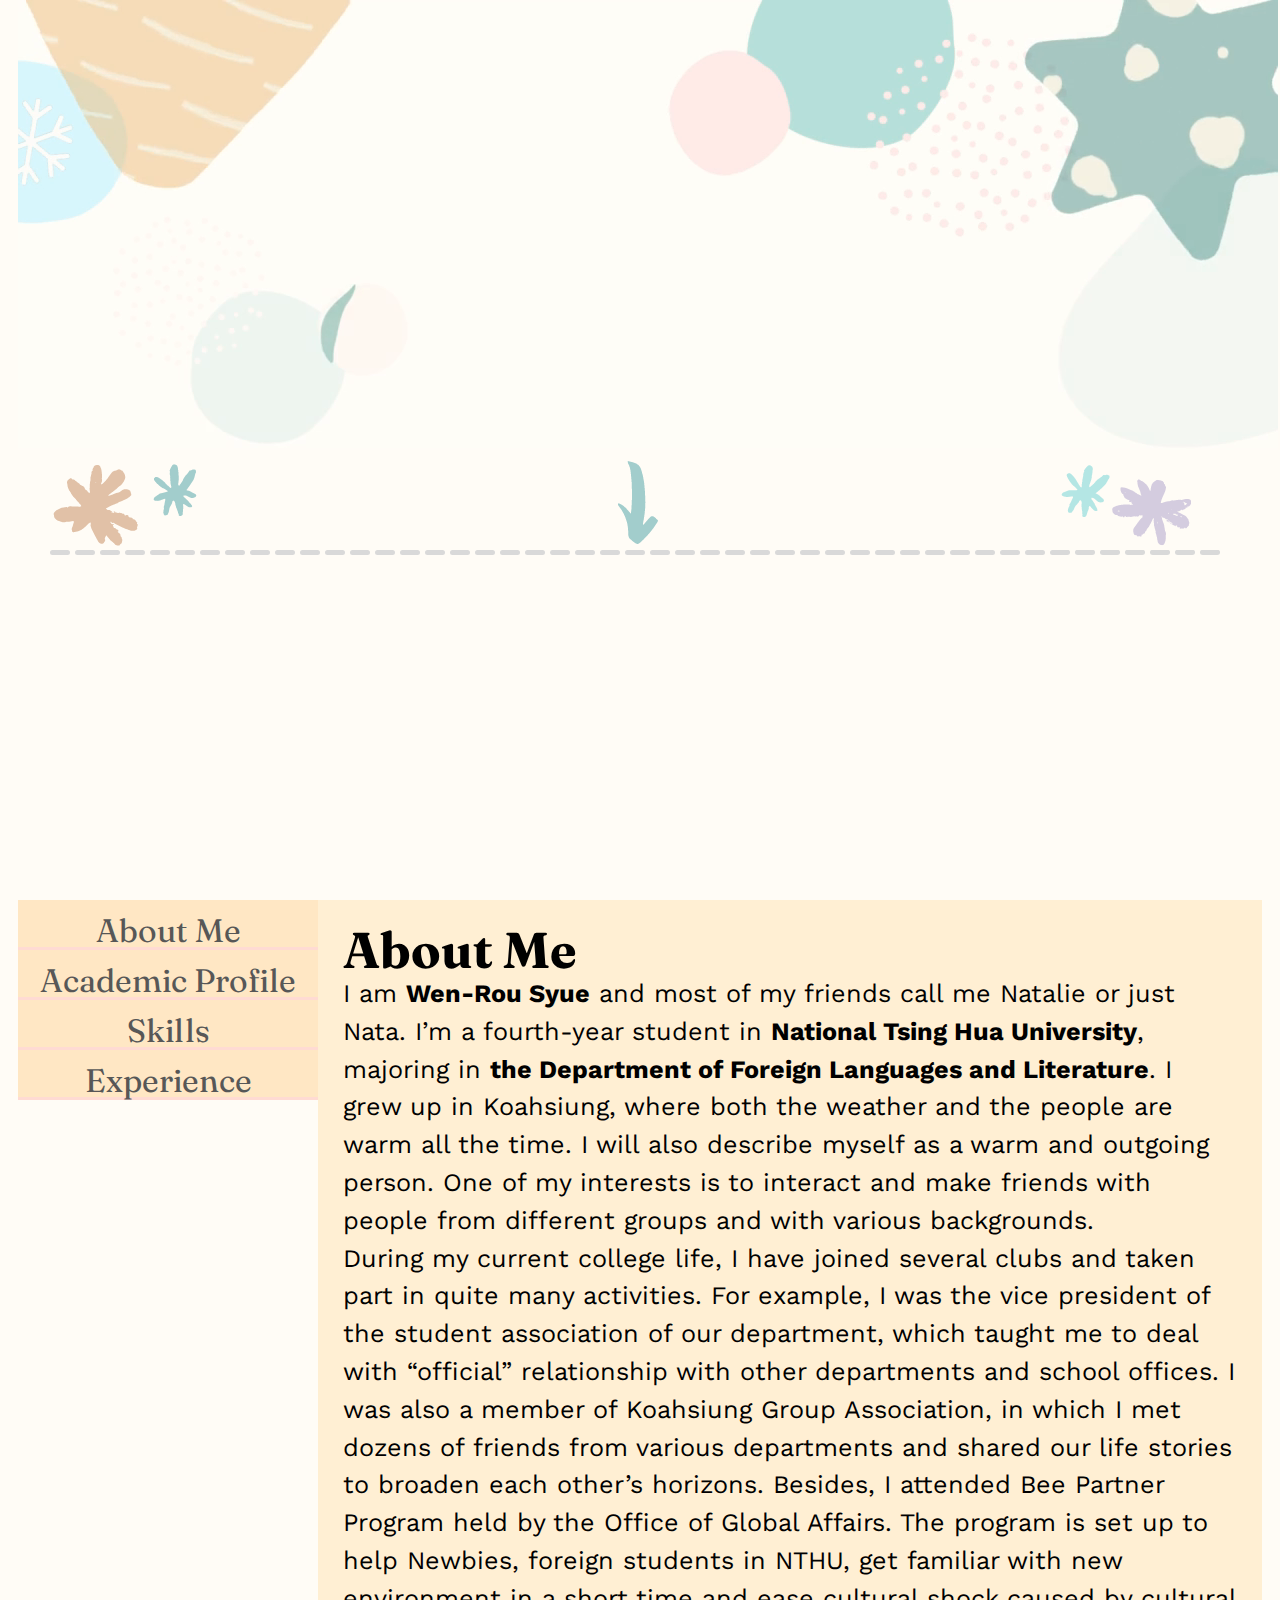
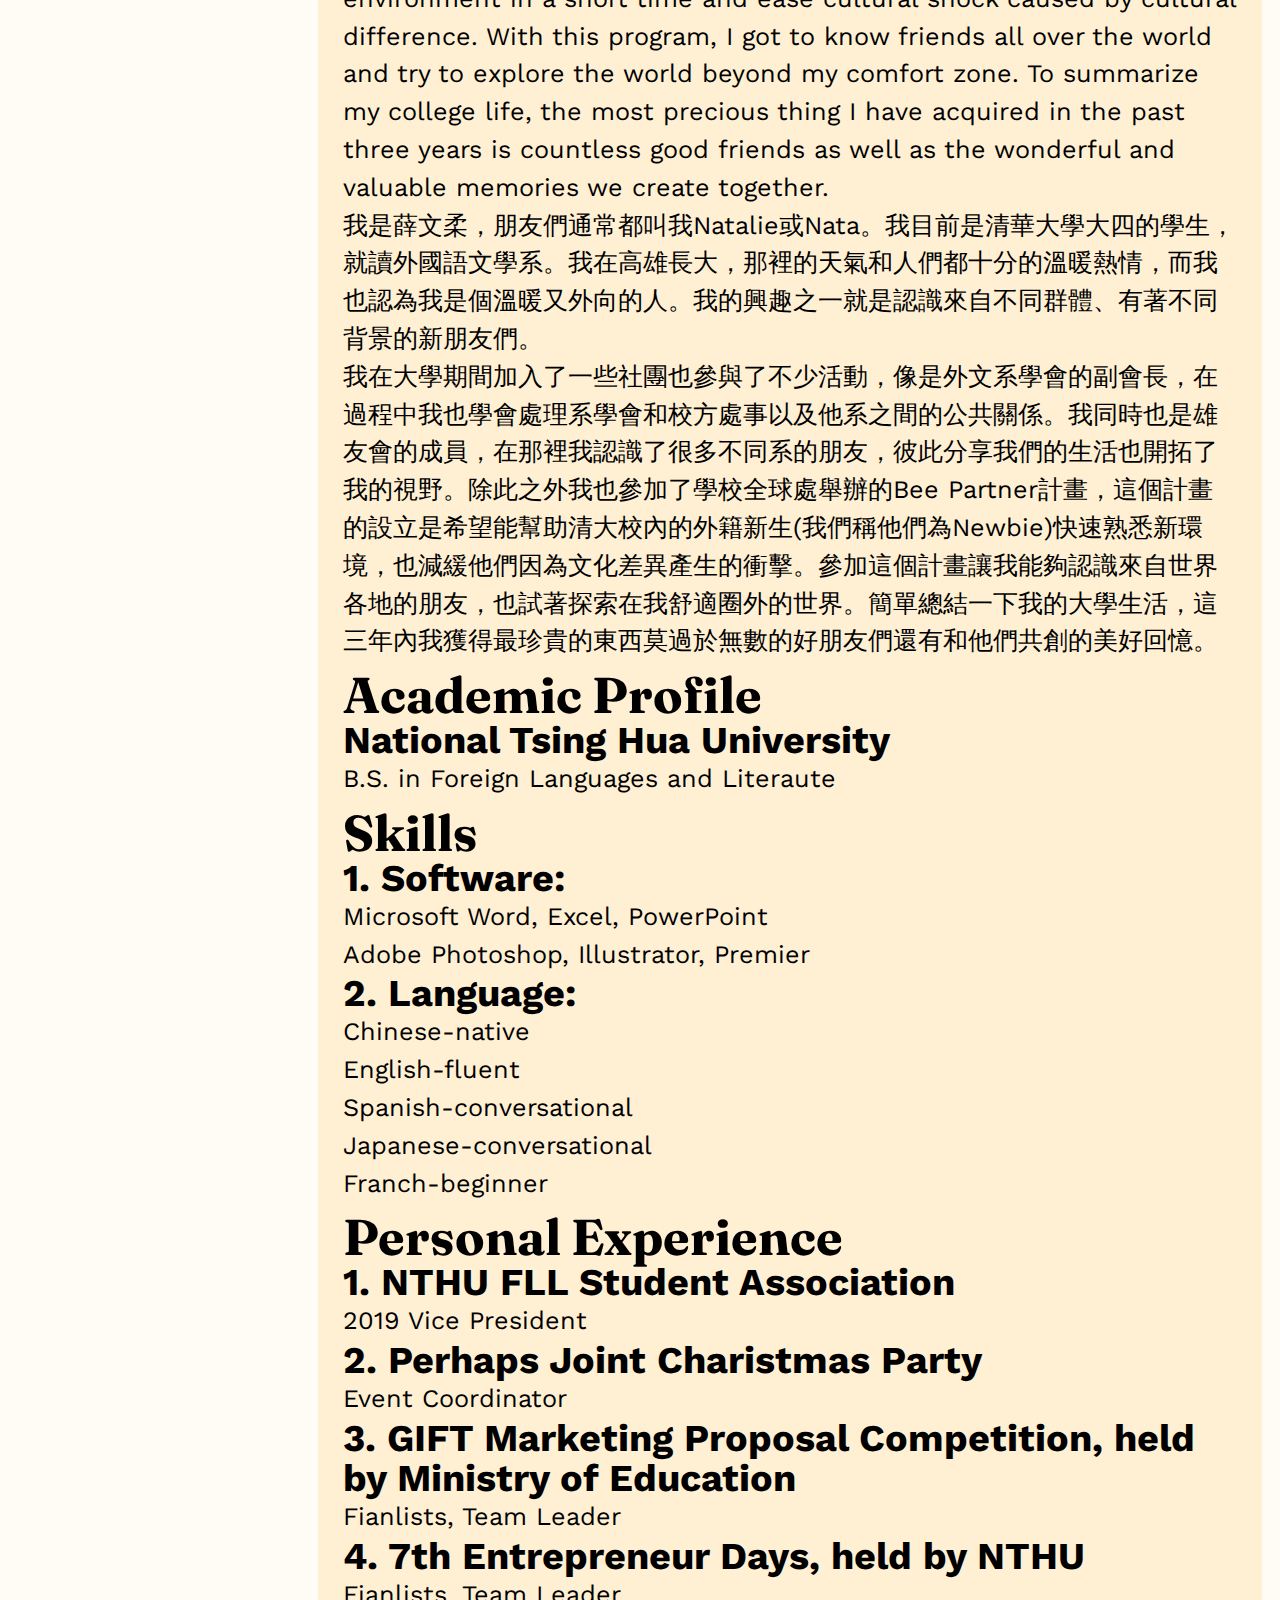
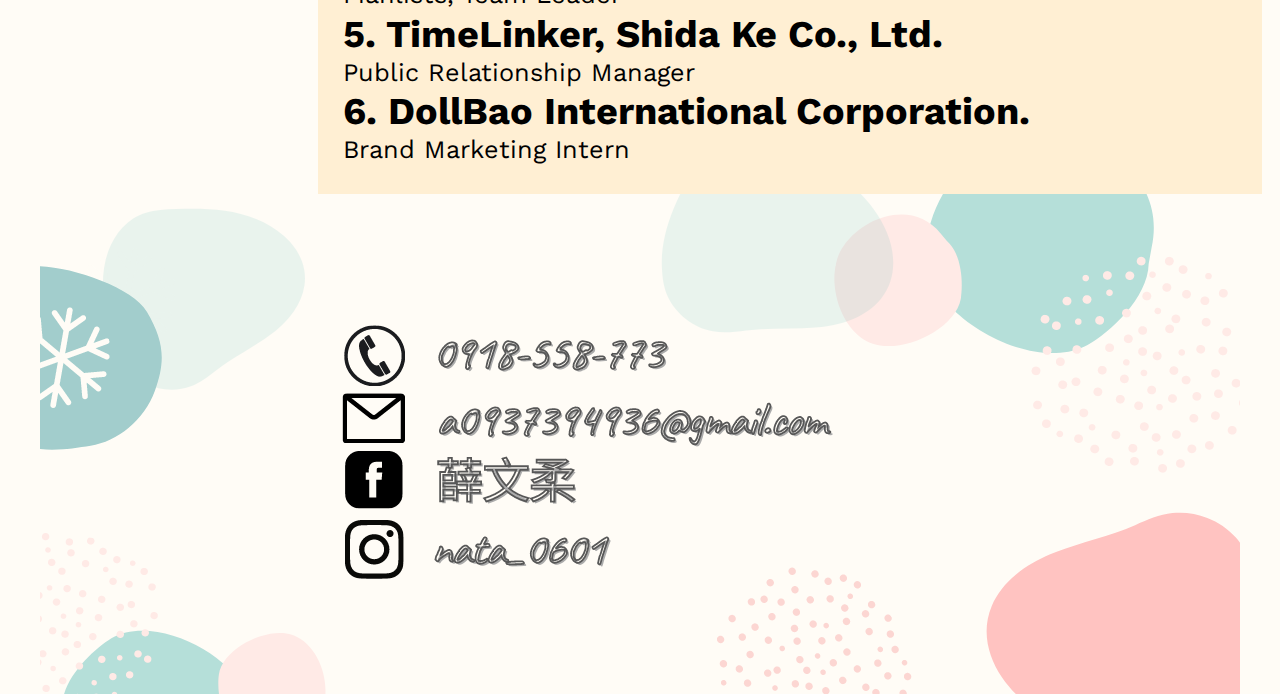
<file: index.html>
<!DOCTYPE HTML>
<html lang="en">
	<head>
		<title>Natalie Syue_personal website</title>
		<meta charset="UTF-8">
		<link rel="stylesheet" href="index.css"/>
	</head>

	<body>
	<!--Banner-->
	
		<!-- BN -->
		<div id="banner" style="right: 0; min-height: 100%; min-width: 100%; ">
			<video autoplay muted loop src="images/banner.mp4"></video>
			<a href="#aboutMe"><img id="banner2" src="images/banner2.png"></a>
			<!--之前的
			<img src="images/banner.png"/>
			-->
		</div>

		<div id="wrapper">
		<!--Sidebar-->
			<div id="sidebar">
				<nav>
					<div><a href="#aboutMe">About Me</div>
					<div><a href="#academicProfile">Academic Profile</a></div>
					<div><a href="#skills">Skills</a></div>
					<div><a href="#experience">Experience</a></div>
				</nav>
			</div>

		<!--Body-->
			<div id="body">
				<div id="aboutMe">
					<h1>About Me</h1>
					<article>
						I am <b>Wen-Rou Syue</b> and most of my friends call me Natalie or just Nata. I’m a fourth-year student in <b>National Tsing Hua University</b>, majoring in <b>the Department of Foreign Languages and Literature</b>. I grew up in Koahsiung, where both the weather and the people are warm all the time. I will also describe myself as a warm and outgoing person. One of my interests is to interact and make friends with people from different groups and with various backgrounds. <br/>
						During my current college life, I have joined several clubs and taken part in quite many activities. For example, I was the vice president of the student association of our department, which taught me to deal with “official” relationship with other departments and school offices. I was also a member of Koahsiung Group Association, in which I met dozens of friends from various departments and shared our life stories to broaden each other’s horizons. Besides, I attended Bee Partner Program held by the Office of Global Affairs. The program is set up to help Newbies, foreign students in NTHU, get familiar with new environment in a short time and ease cultural shock caused by cultural difference. With this program, I got to know friends all over the world and try to explore the world beyond my comfort zone. To summarize my college life, the most precious thing I have acquired in the past three years is countless good friends as well as the wonderful and valuable memories we create together. <br/>
					</article>
					<article>
						我是薛文柔，朋友們通常都叫我Natalie或Nata。我目前是清華大學大四的學生，就讀外國語文學系。我在高雄長大，那裡的天氣和人們都十分的溫暖熱情，而我也認為我是個溫暖又外向的人。我的興趣之一就是認識來自不同群體、有著不同背景的新朋友們。<br/>
						我在大學期間加入了一些社團也參與了不少活動，像是外文系學會的副會長，在過程中我也學會處理系學會和校方處事以及他系之間的公共關係。我同時也是雄友會的成員，在那裡我認識了很多不同系的朋友，彼此分享我們的生活也開拓了我的視野。除此之外我也參加了學校全球處舉辦的Bee Partner計畫，這個計畫的設立是希望能幫助清大校內的外籍新生(我們稱他們為Newbie)快速熟悉新環境，也減緩他們因為文化差異產生的衝擊。參加這個計畫讓我能夠認識來自世界各地的朋友，也試著探索在我舒適圈外的世界。簡單總結一下我的大學生活，這三年內我獲得最珍貴的東西莫過於無數的好朋友們還有和他們共創的美好回憶。<br/>
					</article>
				</div>

				<div id="academicProfile">
					<h1>Academic Profile</h1>
					<article>
						<h2>National Tsing Hua University</h2>
						B.S. in Foreign Languages and Literaute<br/>
					</article>

				</div>

				<div id="skills">
					<h1>Skills</h1>
					<article>
						<h2>1. Software: </h2>
						Microsoft Word, Excel, PowerPoint<br/>
						Adobe Photoshop, Illustrator, Premier<br/>
						<h2>2. Language: </h2>
						Chinese-native<br/>
						English-fluent<br/>
						Spanish-conversational<br/>
						Japanese-conversational<br/>
						Franch-beginner<br/>
					</article>
				</div>
				
				<div id="experience">
					<h1>Personal Experience</h1>
					<article>
						<h2>1. NTHU FLL Student Association </h2>
						2019 Vice President
						
						<h2>2. Perhaps Joint Charistmas Party</h2>
						Event Coordinator

						<h2>3. GIFT Marketing Proposal Competition, held by Ministry of Education</h2>
						Fianlists, Team Leader

						<h2>4. 7th Entrepreneur Days, held by NTHU</h2>
						Fianlists, Team Leader

						<h2>5. TimeLinker, Shida Ke Co., Ltd.</h2>
						Public Relationship Manager

						<h2>6. DollBao International Corporation.</h2>
						Brand Marketing Intern



					</article>
					
				</div>
			</div>
		</div>

	<!--Footer-->
	<div id="footer">
		<img src="images/footer.png"/>
	</div>


	</body>
</html>
</file>
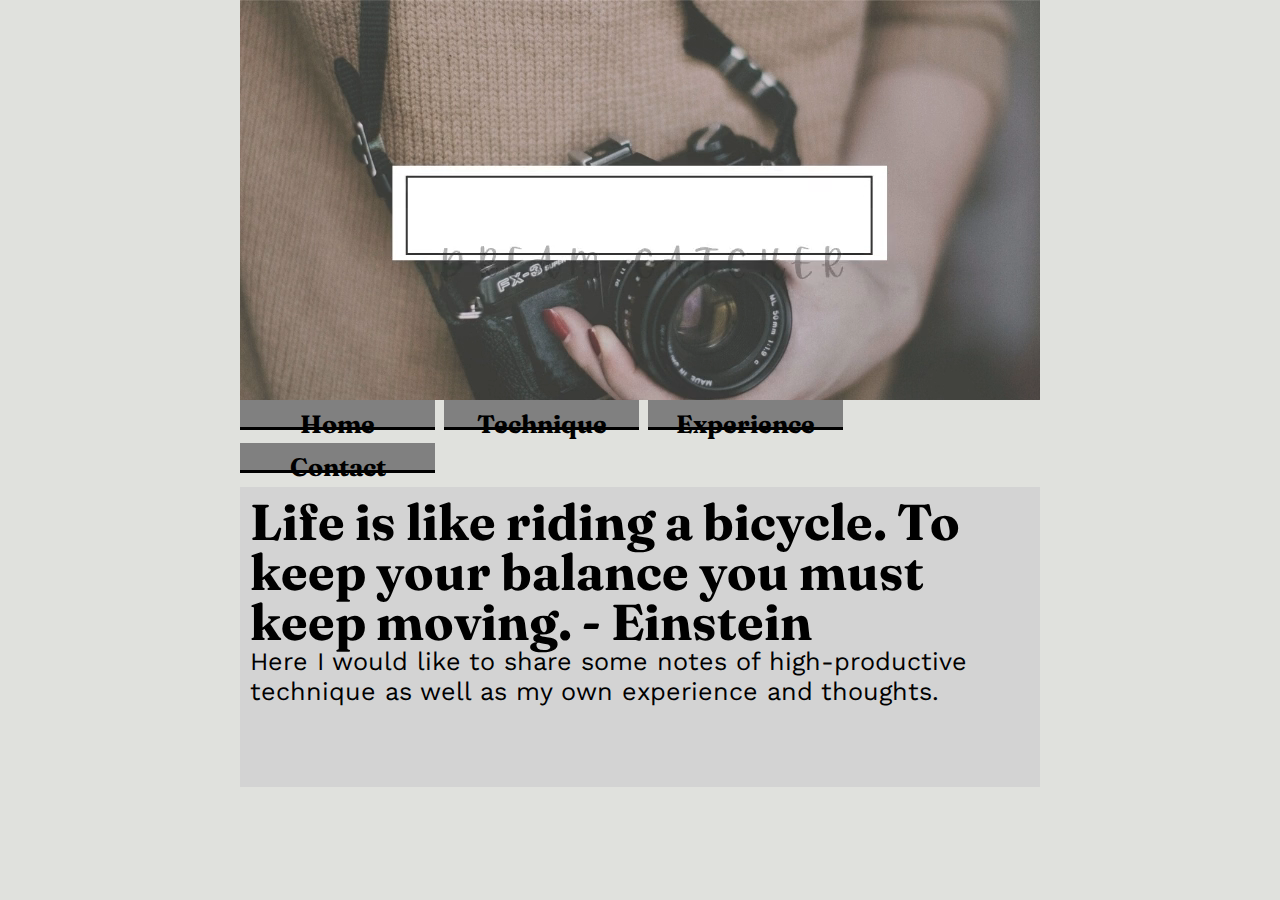
<file: thematic/index.html>
<!DOCTYPE HTML>
<html lang="en">
	<head>
		<title>Bilingual Web Design@DFLL NTHU; Wen-Rou Syue</title>
		<meta charset="UTF-8">
		<link rel="stylesheet" href="index.css"/>
	</head>
	<body>
	<!-- BN -->
		<section id="banner">
			<video autoplay muted src="images/banner.mp4 "></video>		
		</section>

	<!-- NAV -->
		<section id="nav">
			<nav>
				<div><a href="index.html">Home</a></div>
				<div><a href="technique/index.html">Technique</a></div>
				<div><a href="experience/index.html">Experience</a></div>
				<div><a href="contact/index.html">Contact</a></div>
			</nav>
		</section>

	<!-- ESSAY -->
		<section id="home">
			<article>
				<h1>Life is like riding a bicycle. To keep your balance you must keep moving. - Einstein </h1>
				Here I would like to share some notes of high-productive technique as well as my own experience and thoughts. 
			</article>
		</section>


	</body>
</html>
</file>
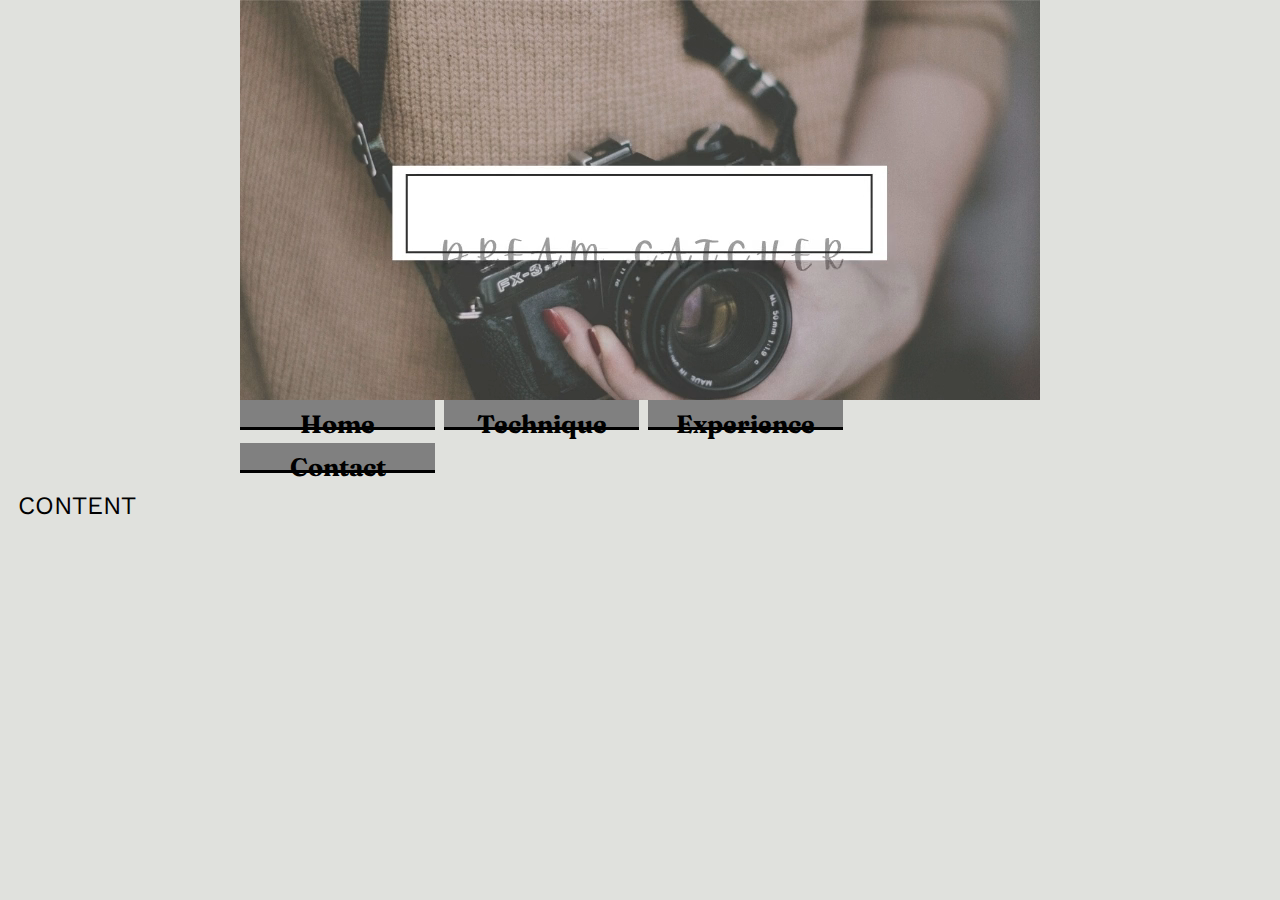
<file: thematic/contact/index.html>
<!DOCTYPE HTML>
<html lang="en">
	<head>
		<title>Bilingual Web Design@DFLL NTHU; Wen-Rou Syue</title>
		<meta charset="UTF-8">
		<link rel="stylesheet" href="../index.css"/>
	</head>
	<body>
		<section id="banner">
			<video autoplay muted src="../images/banner.mp4"></video>		
		</section>

		<section id="nav">
			<nav>
				<div><a href="../index.html">Home</a></div>
				<div><a href="../technique/index.html">Technique</a></div>
				<div><a href="../experience/index.html">Experience</a></div>
				<div><a href="index.html">Contact</a></div>
			</nav>
		</section>

		<section id="content">
			CONTENT
		</section>

	</body>
</html>
</file>
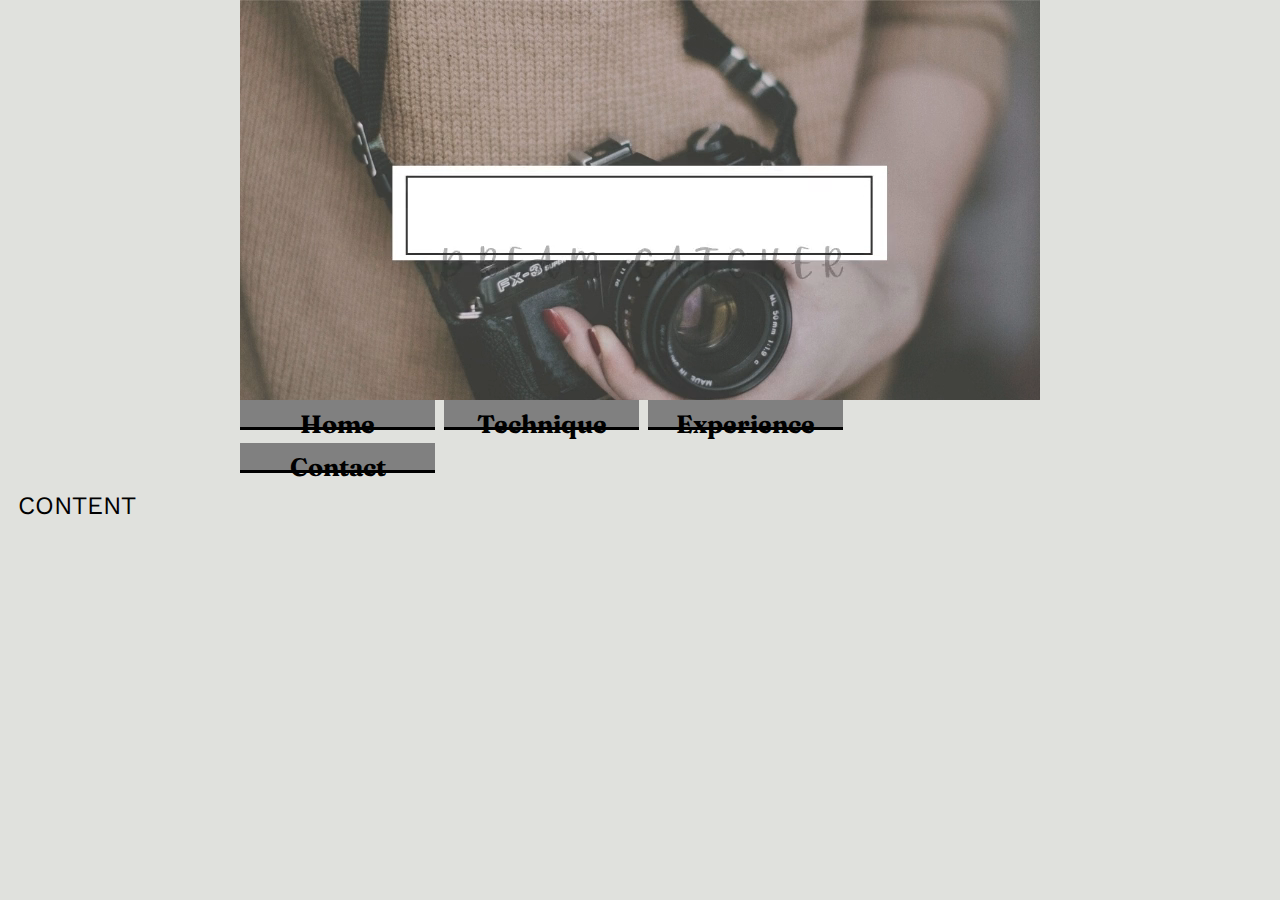
<file: thematic/experience/index.html>
<!DOCTYPE HTML>
<html lang="en">
	<head>
		<title>Bilingual Web Design@DFLL NTHU; Wen-Rou Syue</title>
		<meta charset="UTF-8">
		<link rel="stylesheet" href="../index.css"/>
	</head>
	<body>
		<section id="banner">
			<video autoplay muted src="../images/banner.mp4"></video>		
		</section>

		<section id="nav">
			<nav>
				<div><a href="../index.html">Home</a></div>
				<div><a href="../technique/index.html">Technique</a></div>
				<div><a href="index.html">Experience</a></div>
				<div><a href="../contact/index.html">Contact</a></div>
			</nav>
		</section>

		<section id="content">
			CONTENT
		</section>

	</body>
</html>
</file>
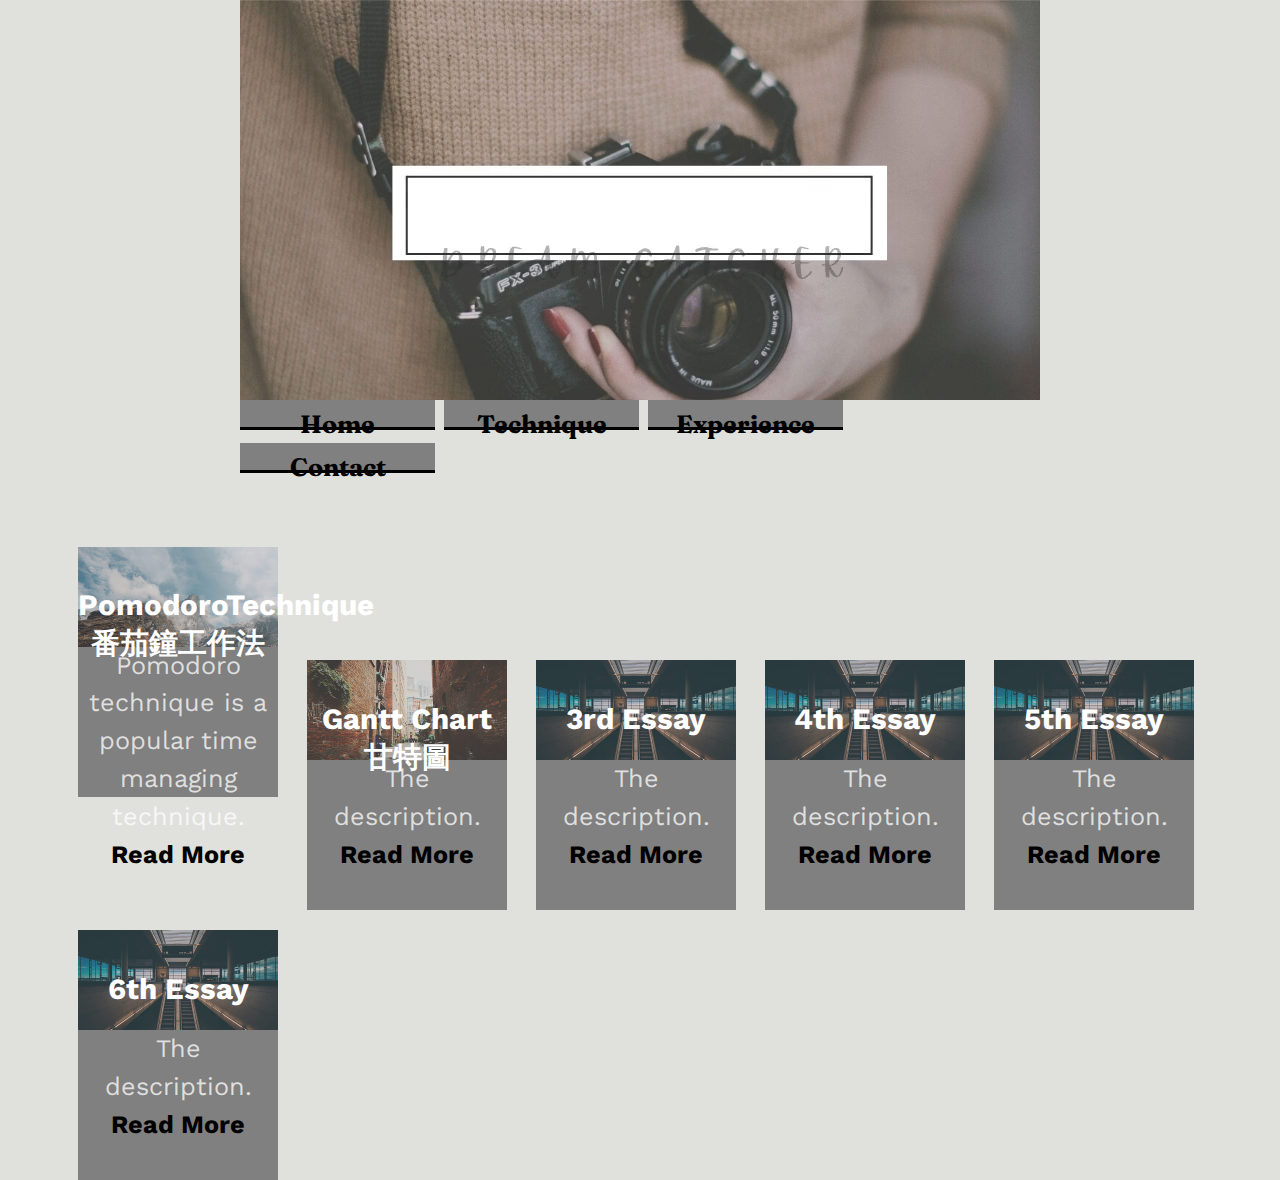
<file: thematic/technique/index.html>
<!DOCTYPE HTML>
<html lang="en">
	<head>
		<title>Bilingual Web Design@DFLL NTHU; Wen-Rou Syue</title>
		<meta charset="UTF-8">
		<link rel="stylesheet" href="../index.css"/>
	</head>
	<body>
		<section id="banner">
			<video autoplay muted src="../images/banner.mp4"></video>		
		</section>

		<section id="nav">
			<nav>
				<div><a href="../index.html">Home</a></div>
				<div><a href="index.html">Technique</a></div>
				<div><a href="../experience/index.html">Experience</a></div>
				<div><a href="../contact/index.html">Contact</a></div>
			</nav>
		</section>

	<!-- ESSAY -->
		<section id="essay">
			<article class="article">
				<header>
				<a href="essay1.html"><img src="../images/pic01.jpg"></a>
				<h3>PomodoroTechnique<br/>番茄鐘工作法</h3>
				</header>
				<p>Pomodoro technique is a popular time managing technique. </p>
				<div class="button">
					<a href="essay1.html"> Read More </a>
				</div>	
			</article>

			<article class="article">
				<header>
				<a href="technique/essay2.html"><img src="../images/pic02.jpg"></a>
				<h3>Gantt Chart <br/>甘特圖 </h3>
				</header>
				<p>The description. </p>
				<div class="button">
					<a href="essay2.html"> Read More </a>
				</div>
			</article>

			<article class="article">
				<header>
				<a href="essay3.html"><img src="../images/pic03.jpg"></a>
				<h3>3rd Essay</h3>
				</header>
				<p>The description. </p>
				<div class="button">
					<a href="/essay3.html"> Read More </a>
				</div>
			</article>

			<article class="article">
				<header>
				<a href="essay4.html"><img src="../images/pic03.jpg"></a>
				<h3>4th Essay</h3>
				</header>
				<p>The description. </p>
				<div class="button">
					<a href="essay4.html"> Read More </a>
				</div>
			</article>

			<article class="article">
				<header>
				<a href="essay5.html"><img src="../images/pic03.jpg"></a>
				<h3>5th Essay</h3>
				</header>
				<p>The description. </p>
				<div class="button">
					<a href="essay5.html"> Read More </a>
				</div>
			</article>
			
			<article class="article">
				<header>
				<a href="essay6.html"><img src="../images/pic03.jpg"></a>
				<h3>6th Essay</h3>
				</header>
				<p>The description. </p>
				<div class="button">
					<a href="essay6.html"> Read More </a>
				</div>
			</article>


		</section>

	</body>
</html>
</file>
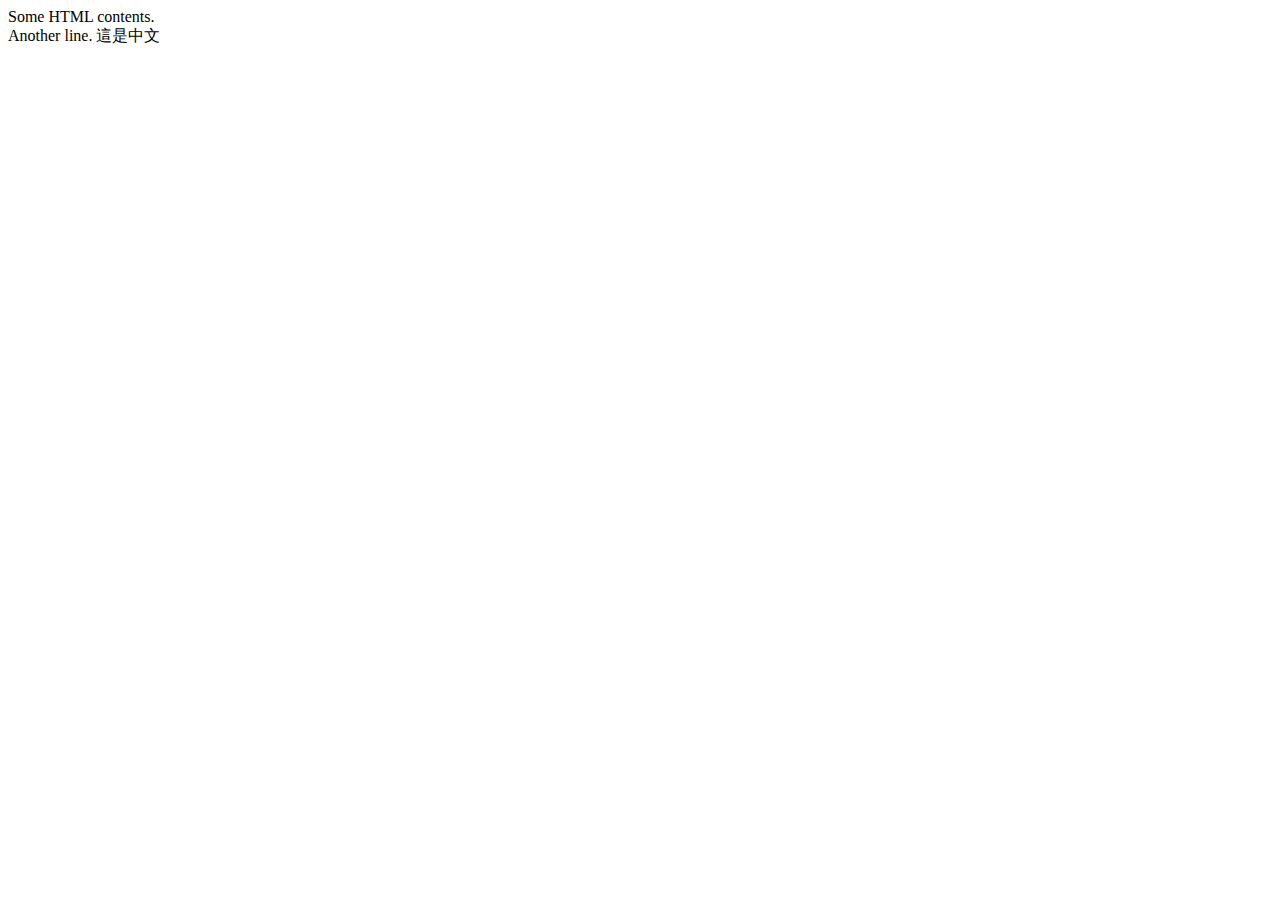
<file: examples/1-1.html>
<!DOCTYPE html>
<html lang="en-us">
<!--Taiwan Chinese = zh-Hant-TW-->
	<head>
		<!--This is the title of my website-->
		<title>My first HTML example</title>
		<meta charset="UTF-8">
	</head>
	<body>
		Some HTML contents. <br/>
		Another line. 
		<span lang="zh-Hant-TW">
		這是中文
		</span>
	</body>
</html>
</file>
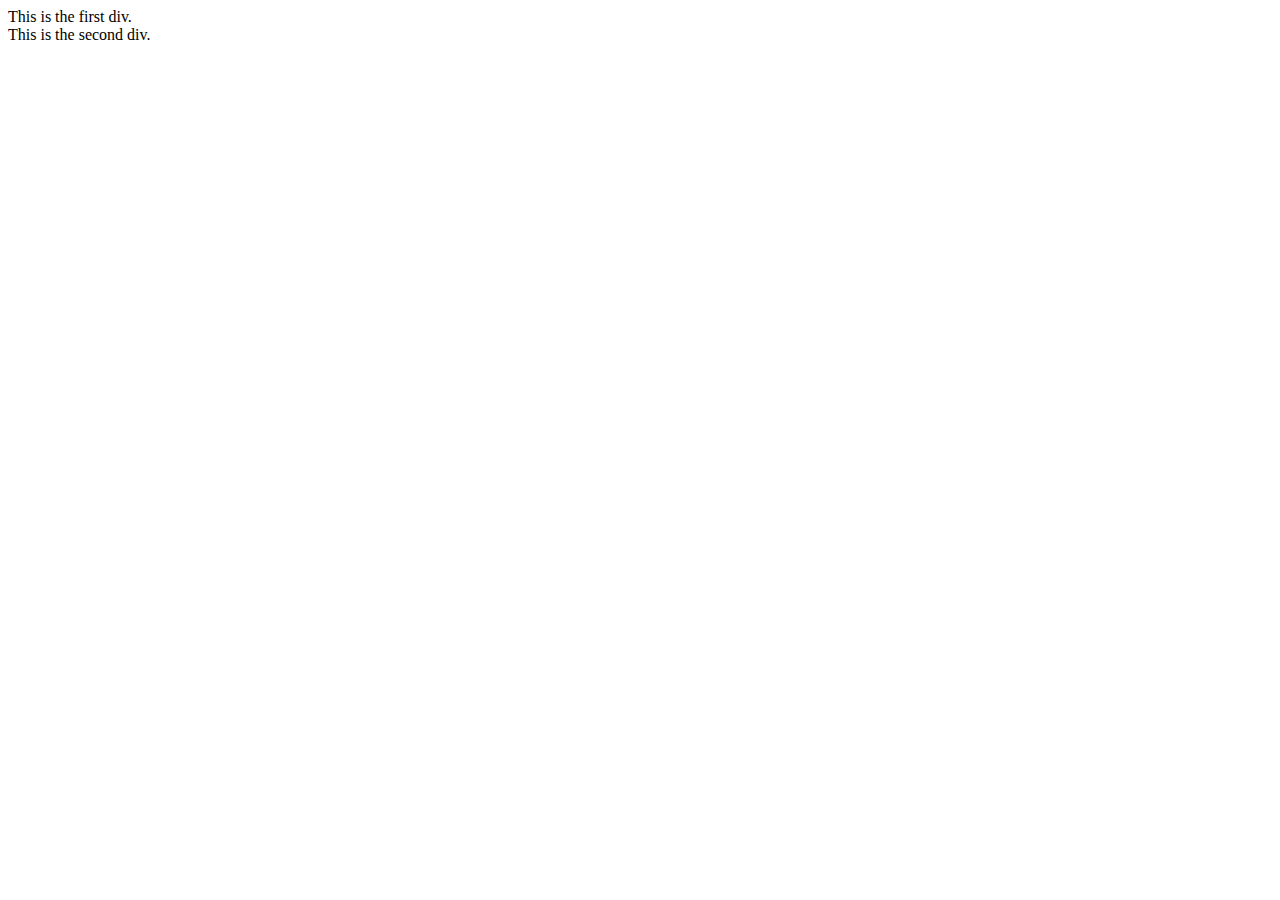
<file: examples/1-2.html>
<!DOCTYPE html>
<html lang="en-us">
	<head>
		<title>
		Example 1-2
		</title>
		<meta charset="UTF-8">
	</head>
	<body>
		<div>
			This is the first div.
		</div>
		<div>
			This is the second div. 
		</div>

	</body>
</html>
</file>
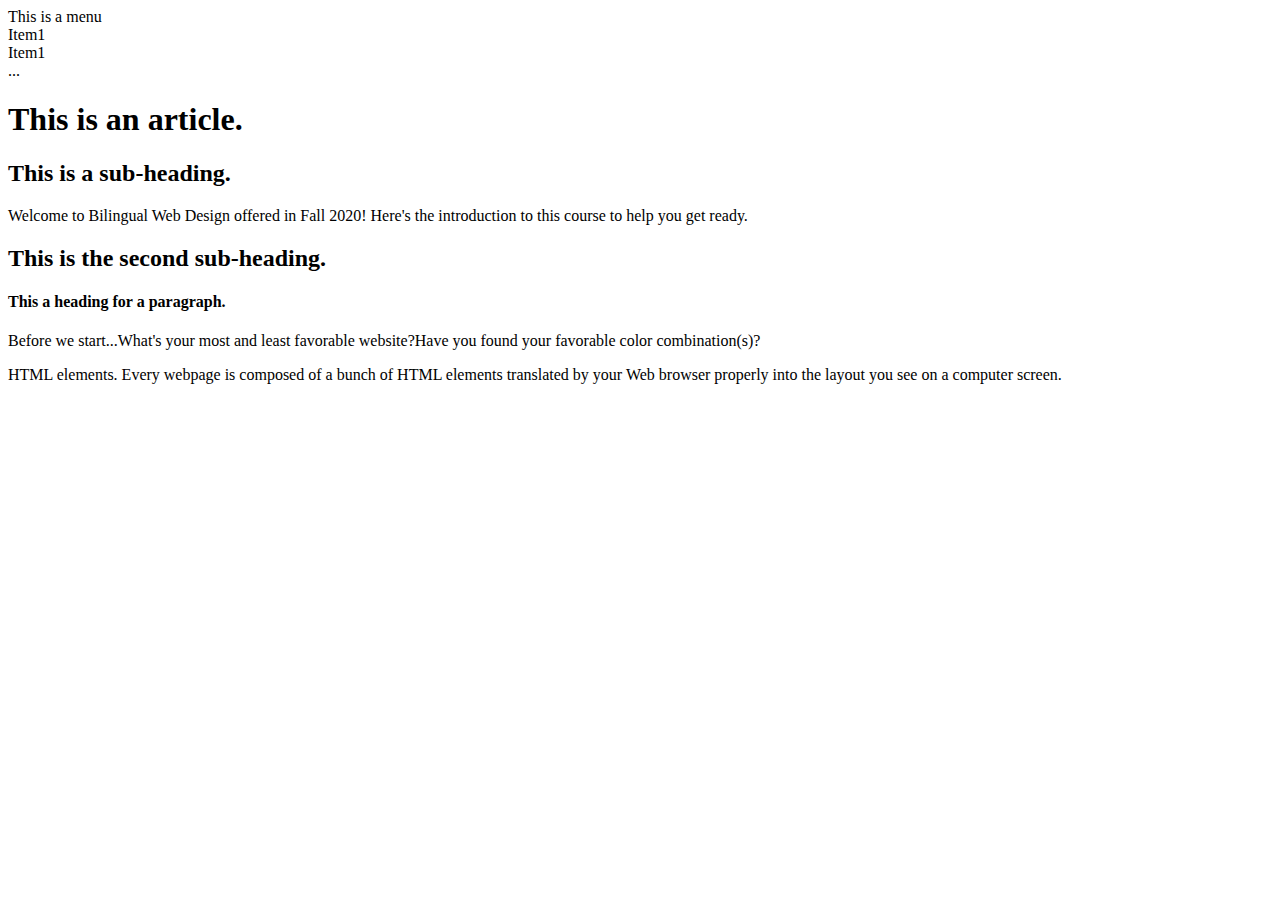
<file: examples/1-3.html>
<!DOCTYPE html>
<html lang="en-us">
	<head>
		<title>
			Example 1-3
		</title>
		<meta charset="UTF-8">
	</head>
	<body>
		<nav>
			This is a menu<br/>
			Item1<br/>
			Item1<br/>
			...
		</nav>
		<article>
			<!--from h1 to h6-->
			<h1>This is an article. </h1>
			<section>
				<h2>This is a sub-heading. </h2>
				Welcome to Bilingual Web Design offered in Fall 2020! Here's the introduction to this course to help you get ready.
			</section>

			<section>
				<h2>This is the second sub-heading. </h2>
				<P>
					<h4>This a heading for a paragraph. </h4>
					Before we start...What's your most and least favorable website?Have you found your favorable color combination(s)?
				</P>
				<P>
					HTML elements. Every webpage is composed of a bunch of HTML elements translated by your Web browser properly into the layout you see on a computer screen.
				</P>
			</section>
		</article>
		
	</body>
</html>
</file>
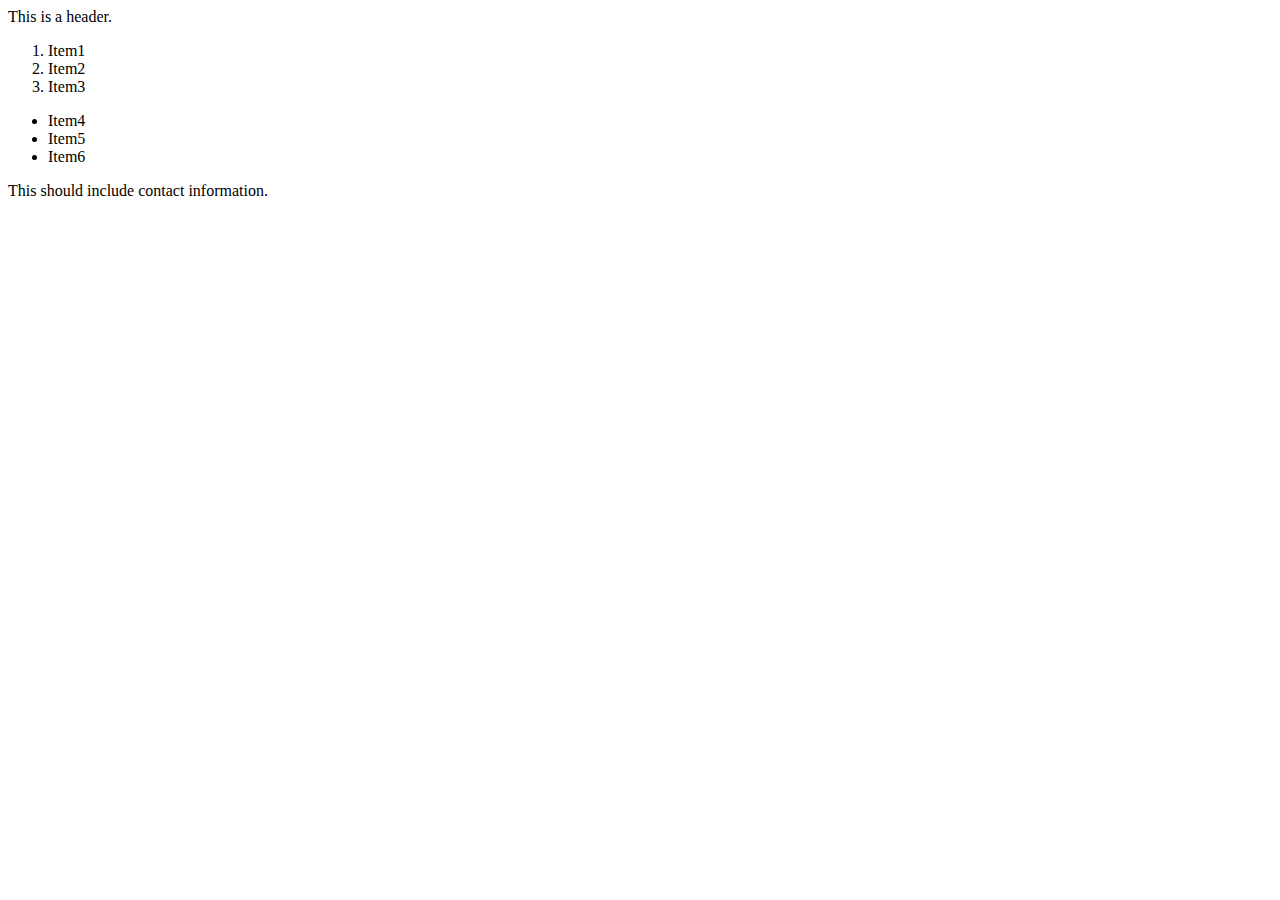
<file: examples/1-4.html>
<!DOCTYPE html>
<html lang="en-us">
	<head>
		<title>
			Example 1-4
		</title>
		<meta charset="UTF-8">
	</head>
	<body>
		<header>
			This is a header. 
		</header>
		<ol>
			<li>
				Item1 
			</li>
			<li>
				Item2
			</li>
			<li>
				Item3
			</li>
		</ol>
		<ul>
			<li>
				Item4 
			</li>
			<li>
				Item5
			</li>
			<li>
				Item6
			</li>
		</ul>
		<footer>
			This should include contact information. 
		</footer>
	</body>
</html>
</file>
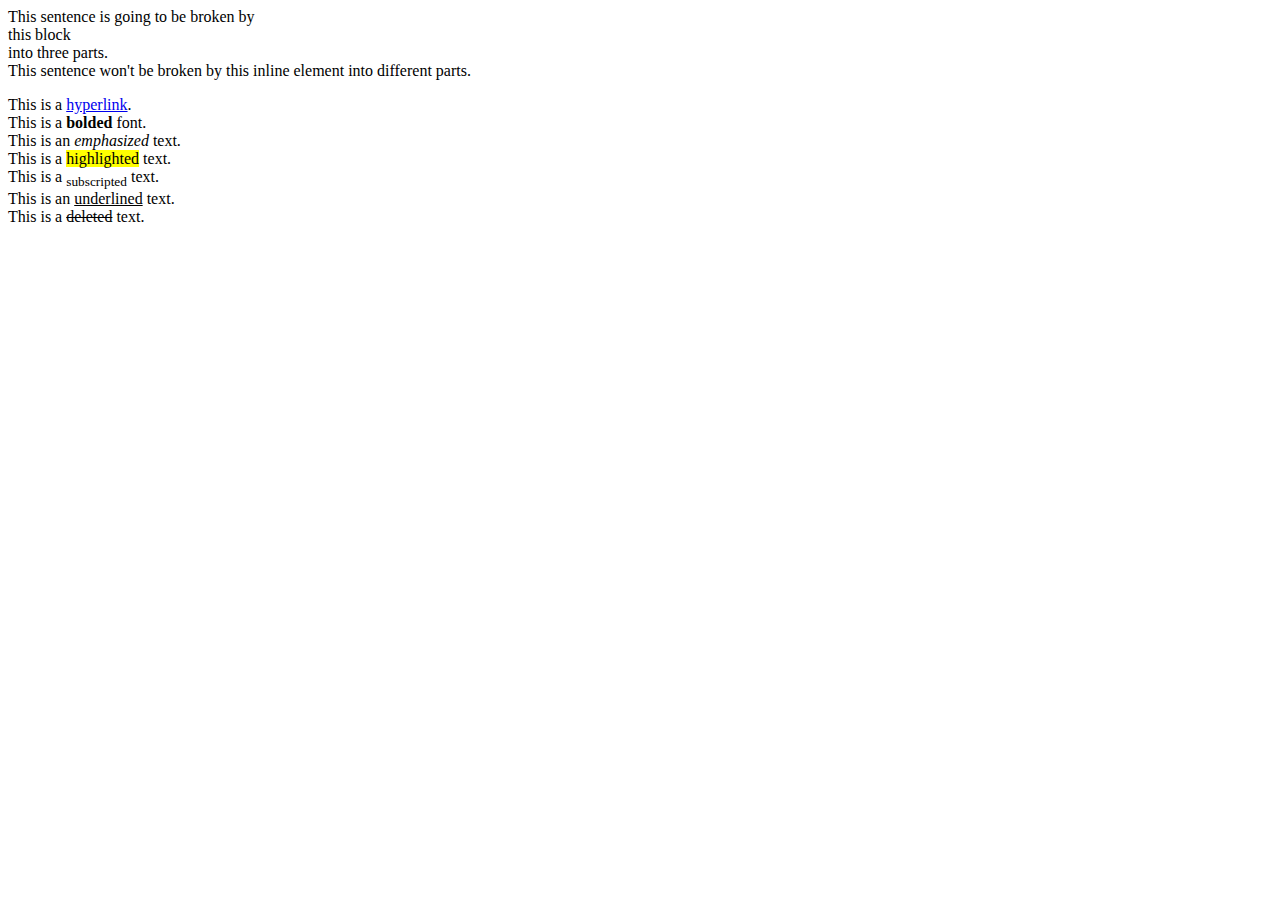
<file: examples/1-5.html>
<!DOCTYPE html>
<html lang="en-us">
	<head>
		<title>
			Example 1-5
		</title>
		<meta charset="utf-8">
	</head>
	<body>
		This sentence is going to be broken by <div>this block</div> into three parts. <br/>
		This sentence won't be broken by <span>this inline element</span> into different parts. 
		<p>
			This is a <a href="http://google.com" target="_blank">hyperlink</a>. <br/>
			This is a <b>bolded</b> font. <br/>
			This is an <em>emphasized</em> text. <br/>
			This is a <mark>highlighted</mark> text. <br/>
			This is a <sub>subscripted</sub> text.<br/>
			This is an <u>underlined</u> text.<br/>
			This is a <s>deleted</s> text. <br/>
		</p>
	</body>
	</html>
</file>
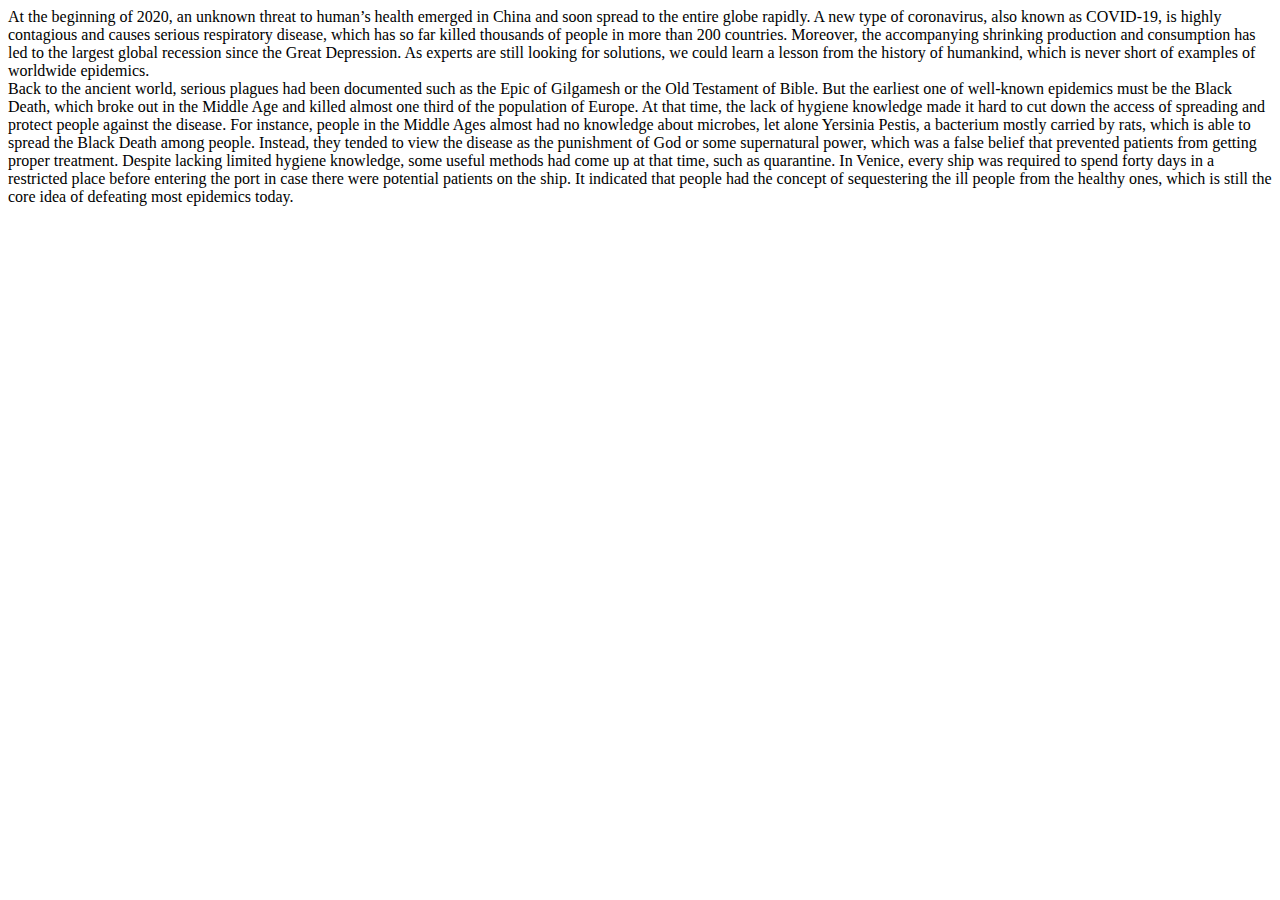
<file: quizzes/1-1.html>
<!DOCTYPE html>
<html lang="en-us">
	<head>
		<title></title>
		<meta charset="UTF-8">
	</head>
	<body>
		<article>
			<section>
				At the beginning of 2020, an unknown threat to human’s health emerged in China and soon spread to the entire globe rapidly. A new type of coronavirus, also known as COVID-19, is highly contagious and causes serious respiratory disease, which has so far killed thousands of people in more than 200 countries. Moreover, the accompanying shrinking production and consumption has led to the largest global recession since the Great Depression. As experts are still looking for solutions, we could learn a lesson from the history of humankind, which is never short of examples of worldwide epidemics. 
			</section>
			<section>
				Back to the ancient world, serious plagues had been documented such as the Epic of Gilgamesh or the Old Testament of Bible. But the earliest one of well-known epidemics must be the Black Death, which broke out in the Middle Age and killed almost one third of the population of Europe. At that time, the lack of hygiene knowledge made it hard to cut down the access of spreading and protect people against the disease. For instance, people in the Middle Ages almost had no knowledge about microbes, let alone Yersinia Pestis, a bacterium mostly carried by rats, which is able to spread the Black Death among people. Instead, they tended to view the disease as the punishment of God or some supernatural power, which was a false belief that prevented patients from getting proper treatment. Despite lacking limited hygiene knowledge, some useful methods had come up at that time, such as quarantine. In Venice, every ship was required to spend forty days in a restricted place before entering the port in case there were potential patients on the ship. It indicated that people had the concept of sequestering the ill people from the healthy ones, which is still the core idea of defeating most epidemics today. 
			</section>
		</article>
	</body>
</html>
</file>
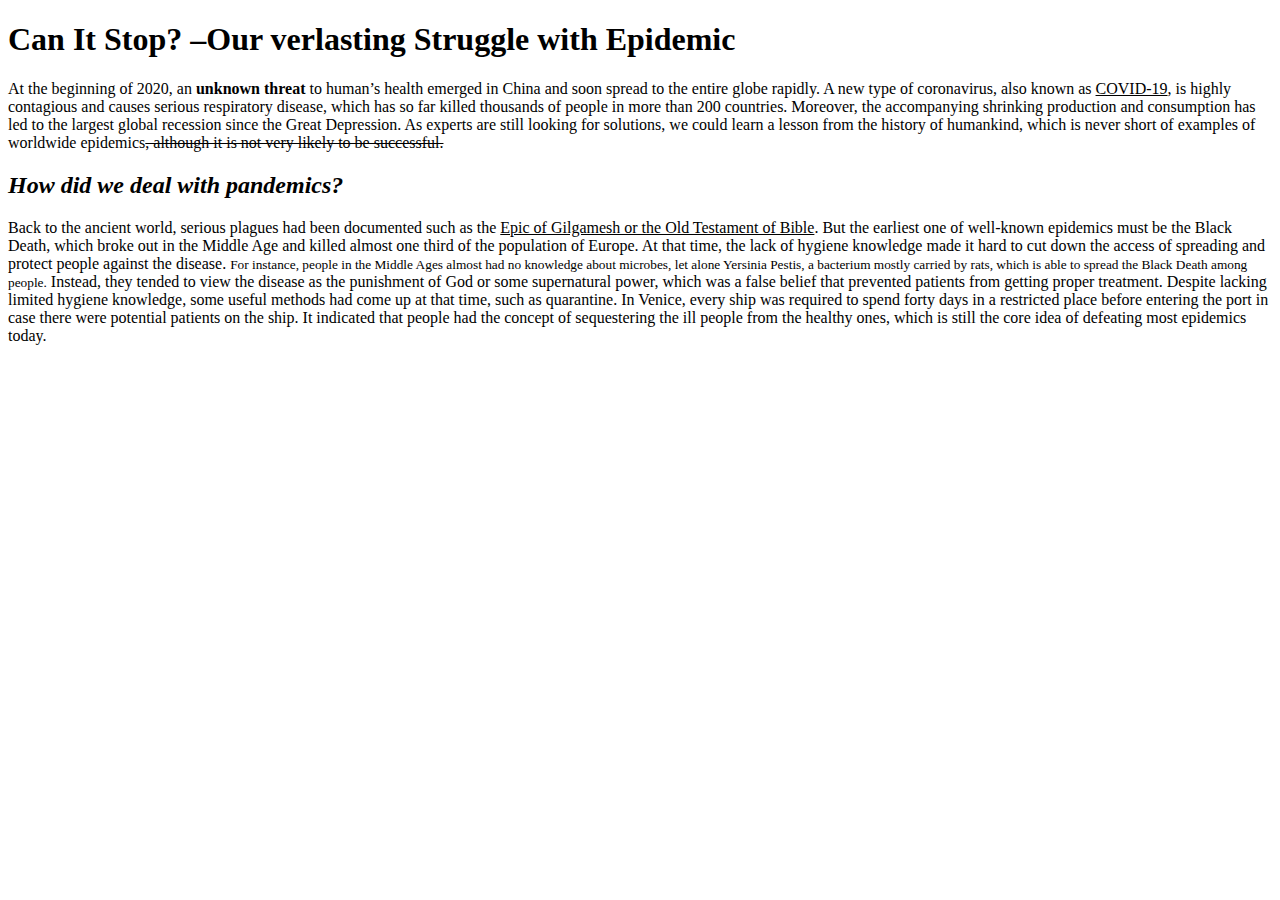
<file: quizzes/1-2.html>
<!DOCTYPE html>
<html lang="en-us">
	<head>
		<title>
			
		</title>
		<meta charset="UTF-8">
	</head>
	<body>
		<article>
			<h1>Can It Stop? –Our verlasting Struggle with Epidemic</h1>
			<section>
				At the beginning of 2020, an <b>unknown threat</b> to human’s health emerged in China and soon spread to the entire globe rapidly. A new type of coronavirus, also known as <u>COVID-19</u>, is highly contagious and causes serious respiratory disease, which has so far killed thousands of people in more than 200 countries. Moreover, the accompanying shrinking production and consumption has led to the largest global recession since the Great Depression. As experts are still looking for solutions, we could learn a lesson from the history of humankind, which is never short of examples of worldwide epidemics<s>, although it is not very likely to be successful. </s>
			</section>
			<section>
				<h2><em>How did we deal with pandemics? </em></h2>
				Back to the ancient world, serious plagues had been documented such as the <u>Epic of Gilgamesh or the Old Testament of Bible</u>. But the earliest one of well-known epidemics must be the Black Death, which broke out in the Middle Age and killed almost one third of the population of Europe. At that time, the lack of hygiene knowledge made it hard to cut down the access of spreading and protect people against the disease. 
				<small>For instance, people in the Middle Ages almost had no knowledge about microbes, let alone Yersinia Pestis, a bacterium mostly carried by rats, which is able to spread the Black Death among people.</small>
				Instead, they tended to view the disease as the punishment of God or some supernatural power, which was a false belief that prevented patients from getting proper treatment. Despite lacking limited hygiene knowledge, some useful methods had come up at that time, such as quarantine. In Venice, every ship was required to spend forty days in a restricted place before entering the port in case there were potential patients on the ship. It indicated that people had the concept of sequestering the ill people from the healthy ones, which is still the core idea of defeating most epidemics today.

			</section>
		</article>

	</body>
</html>
</file>
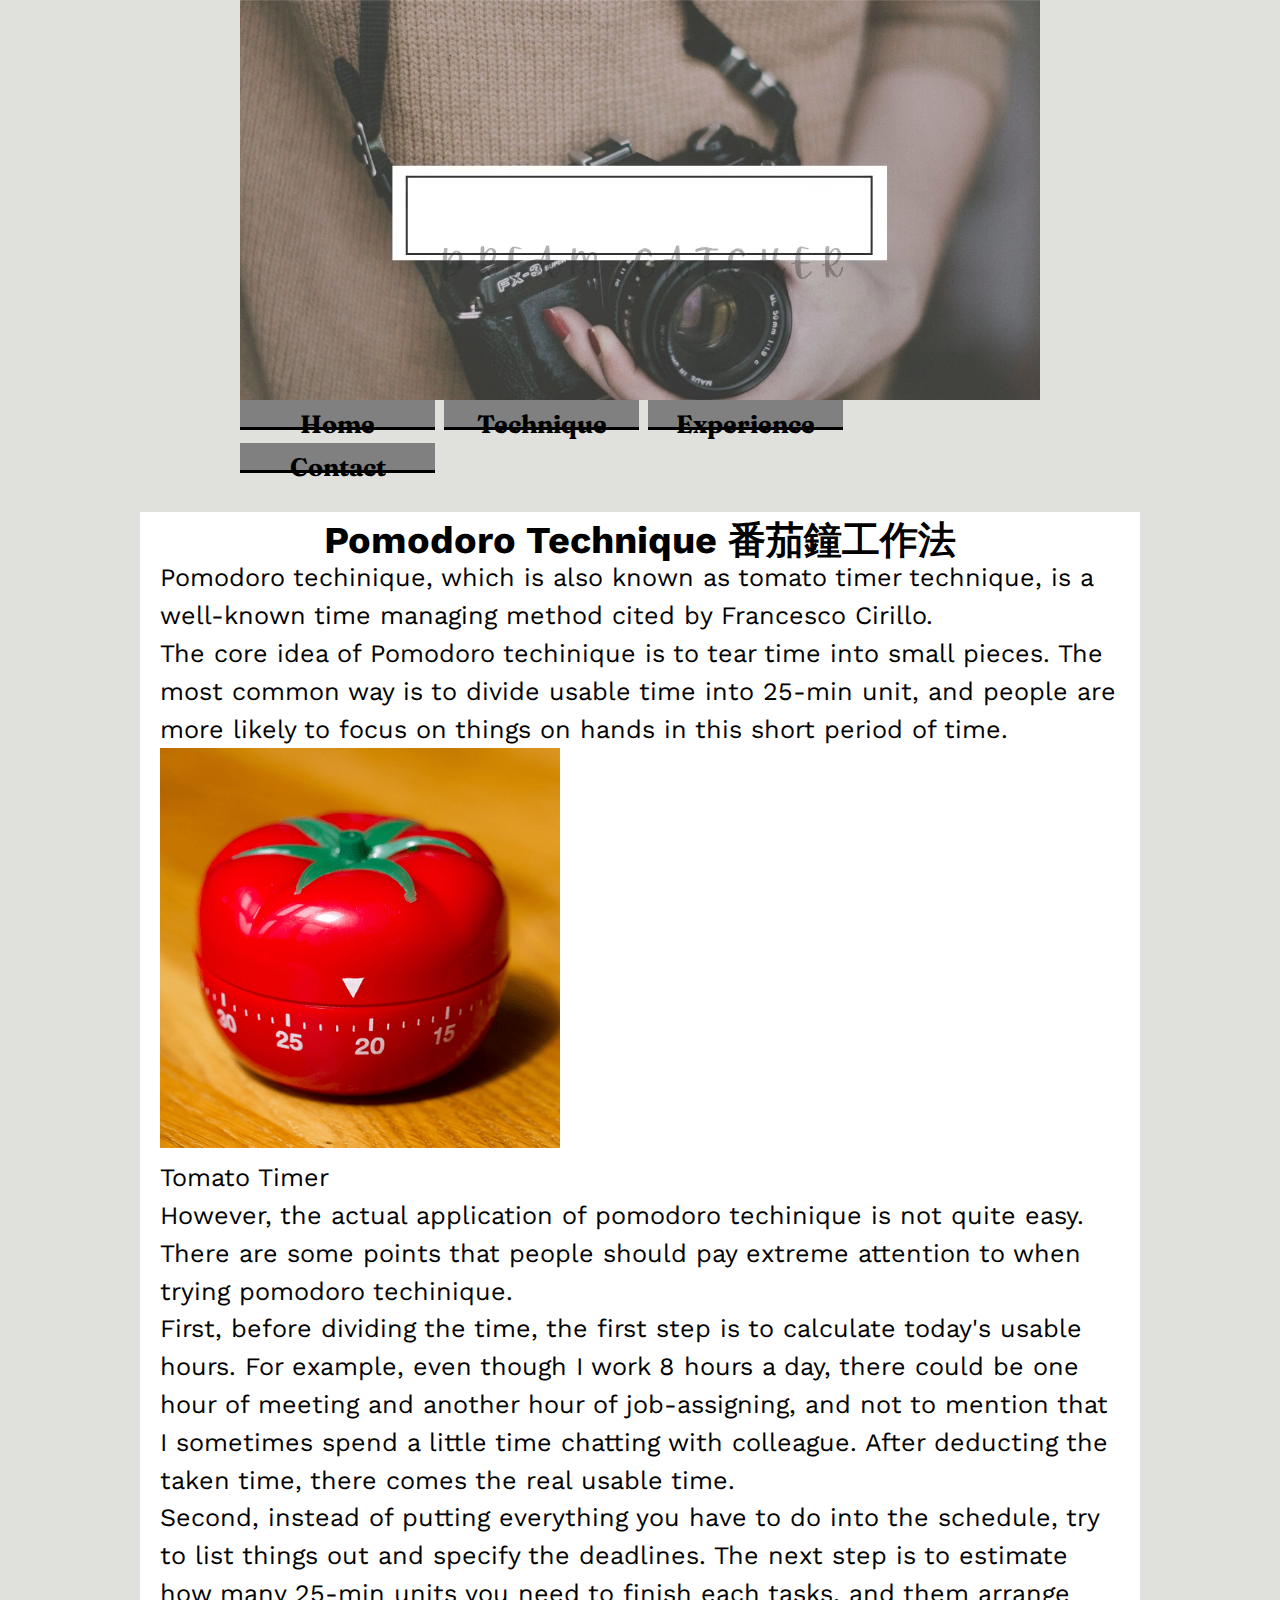
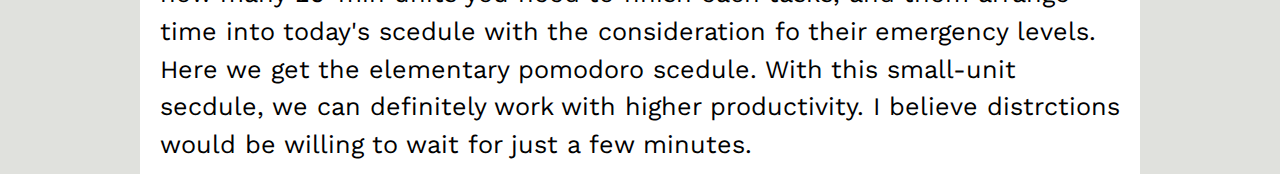
<file: thematic/technique/essay1.html>
<!DOCTYPE HTML>
<html lang="en">
	<head>
		<title>Bilingual Web Design@DFLL NTHU; Wen-Rou Syue</title>
		<meta charset="UTF-8">
		<link rel="stylesheet" href="../index.css"/>
	</head>
	<body>
		<section id="banner">
			<video autoplay muted src="../images/banner.mp4"></video>		
		</section>

		<section id="nav">
			<nav>
				<div><a href="../index.html">Home</a></div>
				<div><a href="index.html">Technique</a></div>
				<div><a href="../experience/index.html">Experience</a></div>
				<div><a href="../contact/index.html">Contact</a></div>
			</nav>
		</section>

		<section id="content">
			<article id="essay">
				<h2>Pomodoro Technique 番茄鐘工作法</h2>
				<p>
					Pomodoro techinique, which is also known as tomato timer technique, is a well-known time managing method cited by Francesco Cirillo. <br/> 
					The core idea of Pomodoro techinique is to tear time into small pieces. The most common way is to divide usable time into 25-min unit, and people are more likely to focus on things on hands in this short period of time. <br/> 
				</p>
				<img src="../images/tomatotime.png" width="400">
				<p class="photeDes">Tomato Timer </p>
				<p>
					However, the actual application of pomodoro techinique is not quite easy. There are some points that people should pay extreme attention to when trying pomodoro techinique. <br/>
					First, before dividing the time, the first step is to calculate today's usable hours. For example, even though I work 8 hours a day, there could be one hour of meeting and another hour of job-assigning, and not to mention that I sometimes spend a little time chatting with colleague. After deducting the taken time, there comes the real usable time. <br/>
					Second, instead of putting everything you have to do into the schedule, try to list things out and specify the deadlines. The next step is to estimate how many 25-min units you need to finish each tasks, and them arrange time into today's scedule with the consideration fo their emergency levels. <br/>
					Here we get the elementary pomodoro scedule. With this small-unit secdule, we can definitely work with higher productivity. I believe distrctions would be willing to wait for just a few minutes. 




				</p>
			</article>
		</section>

	</body>
</html>
</file>
<file: index.css>
@import url('https://fonts.googleapis.com/css2?family=Fraunces&family=Work+Sans&display=swap');

* {
	margin: 0;
	padding: 0;
	box-sizing: border-box;
}

html {
	width: 100%;
	height: 100%;
	overflow-x: hidden;
	overflow-y: auto; 
}

body {
	width: 100%;
	height: 100%;
	font-size: 2.8vh;
	font-family: Work Sans, serif;
	line-height: 4.2vh;
	padding: 0 2vh;
	background-color: #FFFCF6; 
}

#banner {
	display: block;
    margin: 0 auto;
    padding: 0;
    width: 1200px; 
    height: 600px; 
}

#wrapper {
    margin: 0;
    width: 100%;
    padding: 0;
    overflow: hidden;
}
 
#sidebar {
    width: 300px; 
    height: 100%;
    float: left; 
    background-color: #FFE7C4; 
}

#sidebar div{
	padding: 0.5vh 0;	
	height: 50px;
	text-align: center;
	border-bottom: 3px solid #FFDBD3; 
	line-height: 50px; 
	font-size: 3.6vh; 
	font-family: Fraunces; 
}

#sidebar div:hover{
	background-color: #FDD7C7;
	border: 3px solid #FDB3B3; 
	cursor: pointer;
}

#body {
	margin: 0;
	padding: 15px;
    width: auto; 
    margin-left: 300px; 
    background-color: #FFEFD3; 
}

#body div{
	margin: 10px;
}

#footer {
    clear: both;
    display: block;
    margin: 0 auto;
    width: 1200px; 
    height: 500px; 
}

h1 {
	font-family: Fraunces; 
	line-height: 50px; 

}

h2 {
	line-height: 40px; 
}

h3 {
	line-height: 30px; 
}

img {
	display: block; 
 	vertical-align:top;
}

a {
	color: #575757;
	text-decoration: none; 
}

#banner2 {
	margin: 0 auto;
	opacity: 100; 
	animation: opacityChange 1s ease-in infinite alternate;
}
#banner2:hover{
	cursor: pointer;
}


@keyframes opacityChange {
	from {
		opacity: 100; 
	}
	to {
		opacity: 0;
	}
}
</file>
<file: thematic/index.css>
@import url('https://fonts.googleapis.com/css2?family=Fraunces&family=Work+Sans&display=swap');

* {
	margin: 0;
	padding: 0;
	box-sizing: border-box;
}

html {
	width: 100%;
	height: 100%;
	overflow-x: hidden;
	overflow-y: auto; 
}

body {
	width: 100%;
	height: 100%;
	font-size: 2.8vh;
	font-family: serif;
	line-height: 4.2vh;
	padding: 0 2vh;
	background-color: #e0e1dd; 
	font-family: Work Sans; 
}


#banner {
	display: block;
	width: 800px;
	height: 400px;
	/*background-image: url("images/banner.png");*/
	margin: 0 auto;
}


#nav {
	display: block;
	width: 800px;
	margin: 0 auto;
}

#nav div{
	padding: 0.5vh 0;	
	display: inline-block;
	width: 195px;
	height: 30px;
	text-align: center;
	background-color: grey;
	border-bottom: 3px solid black; 
	font-family: Fraunces; 
}

#nav div:hover{
	background-color: lightgrey;
	border-bottom: 3px solid darkgrey; 
	cursor: pointer;
}

#home {
	top: 30px;
}

#home > article {
	display: block; 
	width: 800px;
	height: 300px;
	background-color: lightgrey; 
	line-height: 30px; 
	margin: 0 auto;
	padding: 10px; 
}

a {
	color: black;
	text-decoration: none;
	font-weight: bold;

}

a:hover {
	color: white;
	cursor: pointer;
}

h1 {
	line-height: 50px;
	font-family: Fraunces; 
}

.article {
	display: inline-block; 
	margin: 10px; 
	background-color: grey; 
	width: 200px; 
	height: 250px; 
	color: rgba(255, 255, 255, 0.75);
	text-align: center; 
	position: relative; 
	top: 50px; 
	left: 50px; 
}

.article header {
	width: 200px; 
	height: 100px; 
}

.article img {
	width: 200px;
	height: 100px; 
	background-color: grey;
	opacity: 0.7; 
}

.article h3 {
	position: relative; 
	left: 0px; 
	top: -70px; 
	color: white;
}

#content article{
	width:1000px;
	background-color: white;
	position: relative; 
	top: 25px; 
	margin: 0 auto;
	padding: 10px 20px;
}

#content h2 {
	display: block;
	text-align: center;
}
</file>
